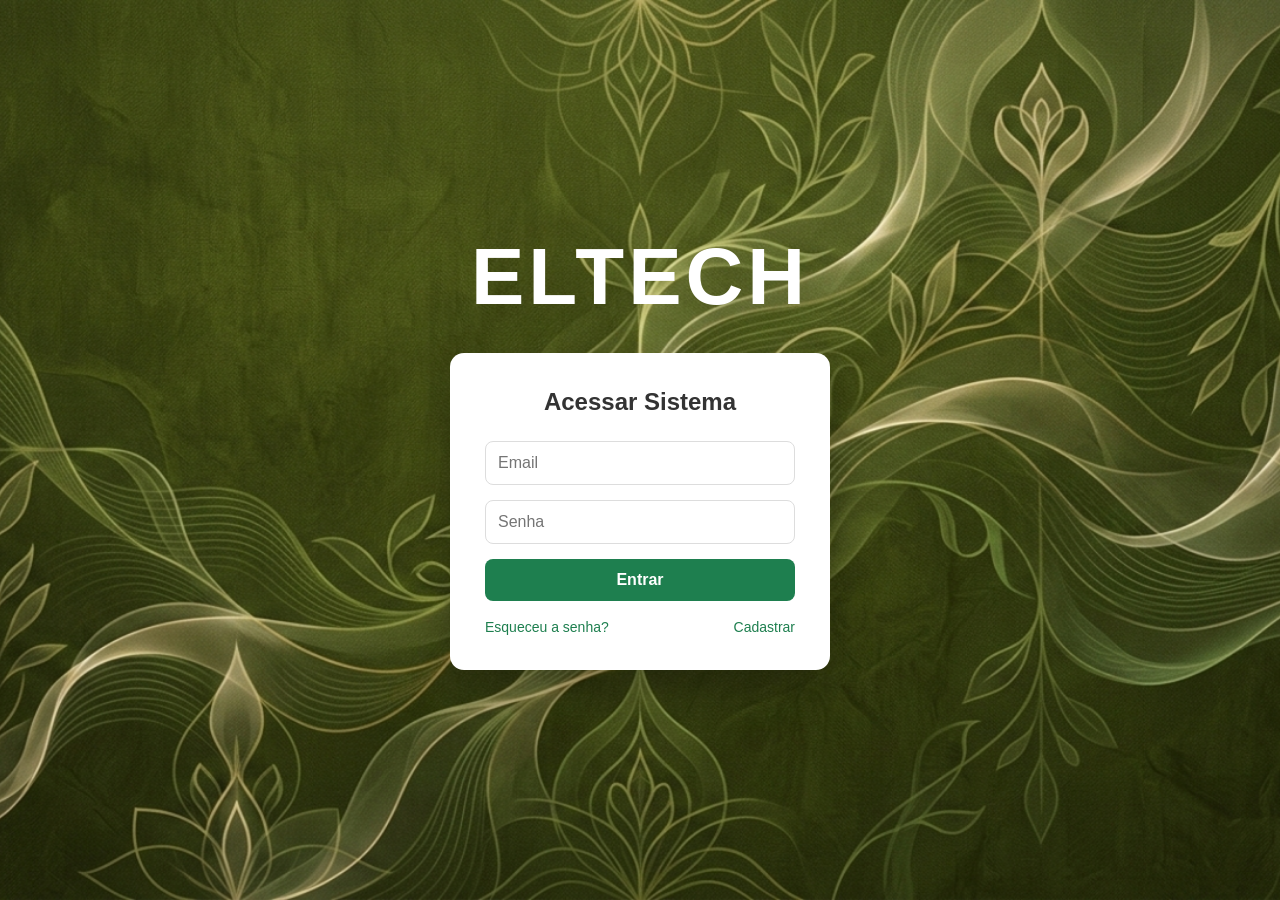
<file: index.html>
<!DOCTYPE html>
<html lang="pt-BR">
<head>
  <meta charset="UTF-8">
  <title>Carregando...</title>
  <link rel="icon" type="image/png" sizes="32x32" href="../assets/images/favicon.png">
  <link rel="shortcut icon" href="../assets/images/favicon.png">
  <script>
    // Redireciona para a página de login
    window.location.href = "src/pages/login.html";
  </script>
</head>
<body>
</body>
</html>
</file>
<file: src/styles/global.css>
* {
  margin: 0;
  padding: 0;
  box-sizing: border-box;
  font-family: 'Segoe UI', sans-serif;
}

body {
  min-height: 100vh;
  background: url("../assets/images/fundo.png") no-repeat center center fixed;
  background-size: cover;
}

/* LAYOUT PRINCIPAL */

.layout {
  display: flex;
  min-height: 100vh;
}

/* =========================
   SIDEBAR VIDRADA VERDE
========================= */

.sidebar {
  width: 260px;
  background: rgba(255, 255, 255, 0.12); /* transparente */
  backdrop-filter: blur(14px);
  -webkit-backdrop-filter: blur(12px);
  padding: 30px 20px;
  display: flex;
  flex-direction: column;
  box-shadow: 5px 0 25px rgba(0,0,0,0.25);
  border-right: 1px solid rgba(255,255,255,0.2);
}

.logo {
  font-size: 50px;
  font-weight: 800;
  color: white;
  margin-bottom: 40px;
  text-align: center;
  letter-spacing: 3px;
}

/* MENU */

.menu {
  display: flex;
  flex-direction: column;
  gap: 15px;
}

.menu a {
  text-decoration: none;
  color: white;
  font-weight: 600;
  padding: 12px 15px;
  border-radius: 8px;
  display: flex;
  align-items: center;
  gap: 12px;
  transition: 0.3s ease;
}

.menu a i {
  width: 20px;
  text-align: center;
  color: white;
}

.menu a:hover {
  background: rgba(255,255,255,0.2);
  transform: translateX(5px);
}

.menu a.active {
  background: rgba(255,255,255,0.25);
}

/* =========================
   CONTEÚDO PRINCIPAL
========================= */

.content {
  flex: 1;
  padding: 60px;
  color: white;
}

.content h2 {
  font-size: 32px;
  margin-bottom: 15px;
}

.content p {
  font-size: 18px;
  opacity: 0.95;
}

/* MODAL */

.modal-overlay {
  position: fixed;
  inset: 0;
  background: rgba(0,0,0,0.5);
  backdrop-filter: blur(5px);
  display: none;
  align-items: center;
  justify-content: center;
  z-index: 999;
}

.modal-overlay.active {
  display: flex;
}

.modal {
  width: 400px;
  background: rgba(255,255,255,0.15);
  backdrop-filter: blur(15px);
  padding: 30px;
  border-radius: 16px;
  color: white;
  position: relative;
  box-shadow: 0 20px 40px rgba(0,0,0,0.4);
  text-align: center;
}

.close-btn {
  position: absolute;
  top: 15px;
  right: 20px;
  cursor: pointer;
  font-size: 22px;
}

.profile-section img {
  width: 120px;
  height: 120px;
  border-radius: 50%;
  object-fit: cover;
  margin-bottom: 15px;
}

.profile-section input {
  margin-bottom: 15px;
  color: white;
}

.password-section input {
  width: 100%;
  padding: 10px;
  margin-bottom: 10px;
  border-radius: 8px;
  border: none;
}

.password-section button {
  width: 100%;
  padding: 10px;
  border-radius: 8px;
  border: none;
  background: #1e7f4f;
  color: white;
  cursor: pointer;
}

.logout-btn {
  margin-top: 20px;
  width: 100%;
  padding: 10px;
  border-radius: 8px;
  border: none;
  background: #b02a2a;
  color: white;
  cursor: pointer;
}

/* =========================
   MODAL REFINADO
========================= */

.modal {
  width: 420px;
  background: rgba(255,255,255,0.12);
  backdrop-filter: blur(18px);
  padding: 40px 30px;
  border-radius: 20px;
  color: white;
  position: relative;
  box-shadow: 0 25px 50px rgba(0,0,0,0.5);
  text-align: center;
}

.modal-title {
  margin-bottom: 25px;
  font-size: 24px;
  letter-spacing: 1px;
}

.close-btn {
  position: absolute;
  top: 15px;
  right: 20px;
  cursor: pointer;
  font-size: 22px;
  opacity: 0.8;
  transition: 0.3s;
}

.close-btn:hover {
  opacity: 1;
}

/* FOTO */

.profile-section {
  display: flex;
  flex-direction: column;
  align-items: center;
}

.photo-wrapper {
  position: relative;
  width: 140px;
  height: 140px;
  border-radius: 50%;
  overflow: hidden;
  cursor: pointer;
  margin-bottom: 15px;
  border: 3px solid rgba(255,255,255,0.4);
  transition: 0.3s;
}

.photo-wrapper:hover {
  transform: scale(1.05);
}

.photo-wrapper img {
  width: 100%;
  height: 100%;
  object-fit: cover;
}

.photo-overlay {
  position: absolute;
  inset: 0;
  background: rgba(0,0,0,0.4);
  display: flex;
  align-items: center;
  justify-content: center;
  opacity: 0;
  transition: 0.3s;
}

.photo-overlay i {
  color: white;
  font-size: 22px;
}

.photo-wrapper:hover .photo-overlay {
  opacity: 1;
}

#userName {
  font-size: 18px;
  margin-top: 5px;
  font-weight: 600;
}

/* DIVISOR */

.divider {
  height: 1px;
  background: rgba(255,255,255,0.2);
  margin: 25px 0;
}

/* SENHA */

.password-section h4 {
  margin-bottom: 15px;
  font-weight: 600;
}

.password-section input {
  width: 100%;
  padding: 12px;
  margin-bottom: 12px;
  border-radius: 10px;
  border: none;
  outline: none;
}

.primary-btn {
  width: 100%;
  padding: 12px;
  border-radius: 10px;
  border: none;
  background: #1e7f4f;
  color: white;
  font-weight: 600;
  cursor: pointer;
  transition: 0.3s;
}

.primary-btn:hover {
  background: #145a3a;
}

/* LOGOUT */

.logout-btn {
  width: 100%;
  padding: 12px;
  border-radius: 10px;
  border: none;
  background: #b02a2a;
  color: white;
  font-weight: 600;
  cursor: pointer;
  transition: 0.3s;
}

.logout-btn:hover {
  background: #8a1f1f;
}

/* =========================
   MODAL CONFIRMAÇÃO LOGOUT
========================= */

.confirm-modal {
  width: 350px;
  background: rgba(255,255,255,0.12);
  backdrop-filter: blur(18px);
  padding: 30px;
  border-radius: 18px;
  color: white;
  text-align: center;
  box-shadow: 0 20px 40px rgba(0,0,0,0.5);
}

.confirm-actions {
  display: flex;
  justify-content: space-between;
  margin-top: 25px;
  gap: 15px;
}

.cancel-btn {
  flex: 1;
  padding: 10px;
  border-radius: 10px;
  border: none;
  background: #777;
  color: white;
  cursor: pointer;
}

.confirm-btn {
  flex: 1;
  padding: 10px;
  border-radius: 10px;
  border: none;
  background: #b02a2a;
  color: white;
  cursor: pointer;
}

.confirm-btn:hover {
  background: #8a1f1f;
}

/* =========================
   RESPONSIVO
========================= */

/* Responsivo para telas pequenas */
@media (max-width: 768px) {
  body {
    padding: 0;
  }

  /* Barra superior com o título */
  body::before {
    content: "ELTECH";
    position: fixed;
    top: 0;
    left: 0;
    width: 100%;
    height: 70px;
    display: flex;
    align-items: center;
    justify-content: center;
    background: rgba(255, 255, 255, 0.12);
    backdrop-filter: blur(18px);
    color: #fff;
    font-size: 35px;
    font-weight: 800;
    letter-spacing: 3px;
    z-index: 960; /* fica abaixo dos modais (999) */
    box-shadow: 0 10px 30px rgba(0, 0, 0, 0.35);
    pointer-events: none;
  }

  .layout {
    flex-direction: column;
  }

  .sidebar {
    width: 100%;
    height: 80px;
    position: fixed;
    bottom: 0;
    left: 0;
    padding: 10px 18px;
    display: flex;
    flex-direction: row;
    align-items: center;
    justify-content: space-between;
    border-right: none;
    border-top: 1px solid rgba(255, 255, 255, 0.2);
    box-shadow: 0 -12px 30px rgba(0, 0, 0, 0.35);
    z-index: 950;
  }

  .sidebar .logo {
    display: none; /* evita duplicar o título */
  }

  .menu {
    width: 100%;
    flex-direction: row;
    gap: 10px;
  }

  .menu a {
    flex: 1;
    justify-content: center;
    border-radius: 12px;
    padding: 10px 0;
    font-size: 0; /* esconde o texto, deixando só o ícone */
    background: transparent;
    transform: none;
  }

  .menu a:hover,
  .menu a.active {
    background: rgba(255, 255, 255, 0.2);
  }

  .menu a i {
    font-size: 22px;
    margin-left: 10px;
  }

  .content {
    padding: 90px 20px 110px; /* distância das barras */
    min-height: calc(100vh - 180px);
    display: flex;
    flex-direction: column;
    justify-content: center;
    align-items: center;
    text-align: center;
    gap: 12px;
  }
}
</file>
<file: src/styles/inseminacao.css>
/* ---------- Painel Principal ---------- */
.insemination-panel {
  width: min(760px, 100%);
  margin: 0 auto;
  padding: 48px 42px 40px;
  border-radius: 26px;
  background: rgba(255, 255, 255, 0.12);
  backdrop-filter: blur(22px);
  box-shadow: 0 25px 60px rgba(0, 0, 0, 0.45);
  text-align: center;
  display: flex;
  flex-direction: column;
  gap: 28px;
}

button {
  height: 50px;
  min-height: 50px;
  display: inline-flex;
  align-items: center;
  justify-content: center;
  box-sizing: border-box;
}

.insemination-panel__header h1 {
  font-size: 32px;
  font-weight: 700;
  margin-bottom: 12px;
}

.insemination-panel__header p {
  font-size: 17px;
  color: rgba(255, 255, 255, 0.85);
}

.sheet-section {
  display: flex;
  flex-direction: column;
  gap: 26px;
}

.sheet-section.hidden,
.hidden {
  display: none !important;
}

/* ---------- Lista de Planilhas ---------- */
.create-sheet-btn {
  align-self: center;
  padding: 0 28px;
  border-radius: 12px;
  font-size: 16px;
  display: inline-flex;
  align-items: center;
  gap: 10px;
  box-shadow: 0 14px 30px rgba(30, 127, 79, 0.35);
}

.create-sheet-btn i {
  font-size: 18px;
}

.sheet-list {
  width: 100%;
  display: flex;
  flex-direction: column;
  gap: 18px;
}

.sheet-list .empty-state {
  font-size: 16px;
  color: rgba(255, 255, 255, 0.8);
  padding: 16px 0;
}

.sheet-item {
  width: 100%;
  padding: 18px 22px;
  border-radius: 18px;
  background: rgba(255, 255, 255, 0.08);
  backdrop-filter: blur(14px);
  border: 1px solid rgba(255, 255, 255, 0.12);
  display: flex;
  justify-content: space-between;
  align-items: center;
  gap: 16px;
}

.sheet-info {
  text-align: left;
}

.sheet-info h4 {
  font-size: 18px;
  font-weight: 600;
  margin-bottom: 6px;
}

.sheet-date {
  font-size: 14px;
  color: rgba(255, 255, 255, 0.65);
}

.sheet-actions {
  display: flex;
  align-items: center;
  gap: 10px;
}

.sheet-action-btn {
  border: none;
  border-radius: 12px;
  padding: 0 14px;
  display: inline-flex;
  align-items: center;
  gap: 8px;
  cursor: pointer;
  font-weight: 600;
  color: white;
  transition: 0.3s ease;
  background: rgba(255, 255, 255, 0.16);
  backdrop-filter: blur(8px);
}

.sheet-action-btn i {
  font-size: 16px;
}

.sheet-action-btn.open {
  background: rgba(30, 127, 79, 0.65);
}

.sheet-action-btn.open:hover {
  background: rgba(30, 127, 79, 0.82);
}

.sheet-action-btn.edit {
  background: rgba(242, 193, 58, 0.7);
  color: #2f2610;
}

.sheet-action-btn.edit:hover {
  background: rgba(242, 193, 58, 0.85);
}

.sheet-action-btn.delete {
  background: rgba(176, 42, 42, 0.6);
}

.sheet-action-btn.delete:hover {
  background: rgba(176, 42, 42, 0.78);
}

/* ---------- Modal Criar/Editar Planilha ---------- */
#sheetModal .sheet-modal {
  width: min(420px, 92%);
  padding: 36px 32px;
  border-radius: 20px;
  background: rgba(16, 38, 27, 0.8);
  backdrop-filter: blur(24px);
  color: white;
  text-align: left;
  position: relative;
  box-shadow: 0 22px 60px rgba(0, 0, 0, 0.55);
}

.sheet-modal h3 {
  font-size: 24px;
  margin-bottom: 6px;
}

.sheet-modal__subtitle {
  font-size: 15px;
  color: rgba(255, 255, 255, 0.75);
  margin-bottom: 24px;
}

.sheet-modal form {
  display: flex;
  flex-direction: column;
  gap: 24px;
}

.sheet-modal input {
  width: 100%;
  padding: 14px 16px;
  border-radius: 12px;
  border: none;
  background: rgba(255, 255, 255, 0.15);
  color: white;
  font-size: 16px;
}

.sheet-modal input::placeholder {
  color: rgba(255, 255, 255, 0.65);
}

.modal-actions {
  display: flex;
  justify-content: flex-end;
  gap: 12px;
  margin-top: 12px;
}

.ghost-btn {
  padding: 0 20px;
  border: 1px solid rgba(255, 255, 255, 0.35);
  border-radius: 10px;
  background: transparent;
  color: white;
  font-weight: 600;
  cursor: pointer;
  transition: 0.3s;
}

.ghost-btn:hover {
  background: rgba(255, 255, 255, 0.15);
}

/* ---------- Modal Exclusão ---------- */
#deleteSheetModal .confirm-description,
#deleteProcedureModal .confirm-description {
  margin-top: 12px;
  font-size: 15px;
  color: rgba(255, 255, 255, 0.78);
}

/* ---------- Detalhes da Planilha ---------- */
.sheet-detail-title {
  font-size: 28px;
  font-weight: 700;
  text-align: center;
}

.sheet-detail-actions {
  display: flex;
  flex-direction: row;
  justify-content: center;
  gap: 16px;
  flex-wrap: wrap;
  margin: 0 auto;
  width: 100%;
}

.sheet-detail-actions > button {
  flex: 1 1 180px;
  max-width: 220px;
}

.back-btn,
.add-procedure-btn {
  padding: 0 16px;
  border-radius: 12px;
  font-size: 16px;
  font-weight: 600;
  display: inline-flex;
  align-items: center;
  justify-content: center;
  gap: 10px;
  cursor: pointer;
  border: none;
  transition: 0.3s ease;
}

.back-btn {
  background: rgba(165, 165, 165, 0.4);
  color: white;
}

.back-btn:hover {
  background: rgba(165, 165, 165, 0.58);
}

.add-procedure-btn {
  background: rgba(30, 127, 79, 0.75);
  color: white;
  box-shadow: 0 14px 30px rgba(30, 127, 79, 0.35);
}

.add-procedure-btn:hover {
  background: rgba(30, 127, 79, 0.9);
}

/* ---------- Campo de Busca ---------- */
.sheet-search {
  width: 100%;
  display: flex;
  align-items: center;
  gap: 12px;
  padding: 0 18px;
  border-radius: 14px;
  background: rgba(255, 255, 255, 0.12);
  backdrop-filter: blur(10px);
  border: 1px solid rgba(255, 255, 255, 0.18);
  height: 40px;
}

.sheet-search i {
  font-size: 18px;
  color: rgba(255, 255, 255, 0.7);
}

.sheet-search input {
  flex: 1;
  background: transparent;
  border: none;
  color: #fff;
  font-size: 15px;
  height: 100%;
}

.sheet-search input::placeholder {
  color: rgba(255, 255, 255, 0.6);
}

.sheet-search input:focus {
  outline: none;
}

/* ---------- Lista de Procedimentos ---------- */
.procedure-list {
  width: 100%;
  padding: 22px;
  border-radius: 18px;
  background: rgba(255, 255, 255, 0.08);
  backdrop-filter: blur(12px);
  border: 1px solid rgba(255, 255, 255, 0.12);
  min-height: 220px;
  display: flex;
  flex-direction: column;
  gap: 14px;
}

.procedure-list .empty-state {
  margin: 0;
  font-size: 16px;
  color: rgba(255, 255, 255, 0.8);
  text-align: center;
}

.procedure-card {
  padding: 18px;
  border-radius: 16px;
  background: rgba(0, 0, 0, 0.22);
  backdrop-filter: blur(12px);
  border: 1px solid rgba(255, 255, 255, 0.08);
  display: grid;
  gap: 12px;
  text-align: left;
}

.procedure-card__header {
  display: flex;
  justify-content: space-between;
  align-items: center;
  gap: 14px;
}

.procedure-card__header h4 {
  font-size: 18px;
  font-weight: 700;
}

.procedure-badge {
  padding: 4px 10px;
  border-radius: 20px;
  font-size: 13px;
  color: white;
  background: rgba(30, 127, 79, 0.6);
}

.procedure-grid {
  display: grid;
  grid-template-columns: repeat(auto-fit, minmax(220px, 1fr));
  gap: 10px 18px;
}

.procedure-field span {
  font-size: 12px;
  text-transform: uppercase;
  letter-spacing: 0.5px;
  color: rgba(255, 255, 255, 0.6);
}

.procedure-field strong {
  display: block;
  margin-top: 4px;
  font-size: 15px;
  color: #f5f5f5;
}

.procedure-card__actions {
  display: flex;
  justify-content: flex-end;
}

.procedure-actions {
  display: flex;
  align-items: center;
  gap: 10px;
  margin-left: auto;
}

.procedure-action-btn {
  border: none;
  border-radius: 12px;
  padding: 0 14px;
  display: inline-flex;
  align-items: center;
  gap: 8px;
  cursor: pointer;
  font-weight: 600;
  color: white;
  transition: 0.3s ease;
  background: rgba(255, 255, 255, 0.16);
  backdrop-filter: blur(8px);
  font-size: 15px;
}

.procedure-action-btn i {
  font-size: 16px;
}

.procedure-action-btn.edit {
  background: rgba(242, 193, 58, 0.7);
  color: #2f2610;
}

.procedure-action-btn.edit:hover {
  background: rgba(242, 193, 58, 0.85);
}

.procedure-action-btn.delete {
  background: rgba(176, 42, 42, 0.6);
}

.procedure-action-btn.delete:hover {
  background: rgba(176, 42, 42, 0.78);
}

/* ---------- Modal Registrar/Editar Procedimento ---------- */
#addProcedureModal .add-procedure-modal {
  width: min(680px, 94%);
  padding: 38px 32px 34px;
  border-radius: 22px;
  background: rgba(16, 38, 27, 0.92);
  backdrop-filter: blur(26px);
  color: white;
  text-align: left;
  position: relative;
  box-shadow: 0 22px 60px rgba(0, 0, 0, 0.55);
  max-height: calc(100vh - 48px);
  overflow-y: auto;
}

#addProcedureModal .add-procedure-modal::-webkit-scrollbar {
  width: 6px;
}

#addProcedureModal .add-procedure-modal::-webkit-scrollbar-thumb {
  background: rgba(255, 255, 255, 0.35);
  border-radius: 999px;
}

.add-procedure-modal h3 {
  font-size: 26px;
  font-weight: 700;
  text-align: center;
  margin-bottom: 10px;
}

.add-procedure__subtitle {
  text-align: center;
  font-size: 15px;
  color: rgba(255, 255, 255, 0.75);
  margin-bottom: 28px;
}

#addProcedureForm .grid {
  display: grid;
  grid-template-columns: repeat(2, minmax(0, 1fr));
  gap: 18px 24px;
}

#addProcedureForm label {
  display: flex;
  flex-direction: column;
  gap: 6px;
  font-size: 14px;
  color: rgba(255, 255, 255, 0.78);
}

#addProcedureForm input,
#addProcedureForm select,
#addProcedureForm textarea {
  width: 100%;
  padding: 13px 14px;
  border-radius: 12px;
  border: none;
  background: rgba(255, 255, 255, 0.14);
  color: white;
  font-size: 15px;
  resize: vertical;
}

#addProcedureForm textarea {
  min-height: 80px;
  max-height: 160px;
}

#addProcedureForm input::placeholder,
#addProcedureForm textarea::placeholder {
  color: rgba(255, 255, 255, 0.65);
}

#addProcedureForm select option {
  color: #222;
}

.time-field .time-inputs {
  display: flex;
  align-items: center;
  gap: 8px;
}

.time-field input {
  width: 100%;
  max-width: 90px;
  text-align: center;
}

.time-field .time-separator {
  font-size: 18px;
  font-weight: 700;
  color: rgba(255, 255, 255, 0.92);
}

#addProcedureForm .modal-actions {
  margin-top: 32px;
  padding-top: 20px;
  border-top: 1px solid rgba(255, 255, 255, 0.12);
  justify-content: center;
  gap: 20px;
  flex-wrap: wrap;
}

#addProcedureForm .modal-actions button {
  flex: 1 1 180px;
  max-width: 220px;
}

/* ---------- Toasts (mesmo padrão) ---------- */
.toast-container {
  position: fixed;
  top: 18px;
  left: 50%;
  transform: translateX(-50%);
  width: min(90%, 420px);
  display: flex;
  flex-direction: column;
  align-items: center;
  gap: 12px;
  z-index: 9999;
  pointer-events: none;
}

.toast {
  width: 100%;
  padding: 16px 22px;
  border-radius: 14px;
  color: #ffffff;
  font-weight: 600;
  letter-spacing: 0.3px;
  box-shadow: 0 18px 40px rgba(0, 0, 0, 0.25);
  opacity: 0;
  transform: translateY(-14px) scale(0.94);
  transition: opacity 0.35s ease, transform 0.35s ease;
  border: 1px solid transparent;
  text-align: center;
  background: rgba(30, 127, 79, 0.85);
  backdrop-filter: blur(18px);
}

.toast.show {
  opacity: 1;
  transform: translateY(0) scale(1);
}

.toast.success {
  background: linear-gradient(135deg, rgba(30, 127, 79, 0.92), rgba(30, 127, 79, 0.78));
  border-color: rgba(30, 127, 79, 0.55);
}

.toast.danger,
.toast.error {
  background: linear-gradient(135deg, rgba(176, 42, 42, 0.92), rgba(176, 42, 42, 0.78));
  border-color: rgba(176, 42, 42, 0.55);
}

.toast.info {
  background: linear-gradient(135deg, rgba(242, 193, 58, 0.92), rgba(242, 193, 58, 0.78));
  color: #2f2610;
  border-color: rgba(242, 193, 58, 0.55);
}

/* ---------- Responsivo como no modelo ---------- */
@media (max-width: 768px) {
  .insemination-panel {
    padding: 42px 24px 36px;
    gap: 24px;
  }

  .insemination-panel__header h1 {
    font-size: 26px;
  }

  .create-sheet-btn {
    width: 100%;
    justify-content: center;
    box-shadow: none;
  }

  .sheet-item {
    align-items: flex-start;
    flex-direction: column;
  }

  .sheet-actions {
    width: 100%;
    flex-wrap: wrap;
    justify-content: flex-end;
  }

  .sheet-action-btn {
    flex: 1;
    justify-content: center;
    min-width: 120px;
  }

  .sheet-detail-title {
    font-size: 24px;
  }

  .sheet-detail-actions {
    flex-direction: column;
    width: min(320px, 100%);
    gap: 12px;
    height: 50px;
  }

  .sheet-detail-actions > button {
    max-width: none;
    font-size: 15px;
  }

  .sheet-search {
    padding: 0 14px;
  }

  .procedure-card__header h4 {
    font-size: 17px;
  }

  .procedure-grid {
    grid-template-columns: 1fr;
  }

  .procedure-actions {
    width: 100%;
    justify-content: center;
  }

  .procedure-action-btn {
    flex: 1;
    justify-content: center;
  }

  #addProcedureForm .grid {
    grid-template-columns: 1fr;
  }

  #addProcedureForm .modal-actions {
    margin-top: 24px;
    gap: 14px;
  }

  #addProcedureForm .modal-actions button {
    flex: 1 1 100%;
    max-width: none;
  }
}

/* ---------- Sidebar fixa em telas grandes ---------- */
@media (min-width: 1024px) {
  .layout {
    display: flex;
  }

  .sidebar {
    position: sticky;
    top: 0;
    height: 100vh;
    flex-shrink: 0;
    overflow-y: auto;
  }

  .content {
    flex: 1;
  }
}
</file>
<file: src/styles/login.css>
* {
  margin: 0;
  padding: 0;
  box-sizing: border-box;
  font-family: 'Segoe UI', sans-serif;
}

body {
  min-height: 100vh;
  background: url("../assets/images/fundo.png") no-repeat center center fixed;
  background-size: cover;
  display: flex;
  align-items: center;
  justify-content: center;
  padding: 20px;
}

.main-wrapper {
  text-align: center;
  width: 100%;
  max-width: 1200px;
}

.company-title {
  font-size: clamp(32px, 80px, 90px);
  font-weight: 800;
  color: white;
  letter-spacing: 4px;
  margin-bottom: 30px;
  word-break: break-word;
}

.card {
  background: #ffffff;
  width: 100%;
  max-width: 380px;
  padding: clamp(20px, 4vw, 35px);
  border-radius: 14px;
  box-shadow: 0 20px 40px rgba(0,0,0,0.3);
  animation: fadeIn 0.4s ease;
  margin: 0 auto;
}

.form {
  display: none;
  flex-direction: column;
}

.form.active {
  display: flex;
}

h2 {
  margin-bottom: 25px;
  color: #333;
  font-size: clamp(18px, 4vw, 24px);
}

input {
  padding: 12px;
  margin-bottom: 15px;
  border: 1px solid #ddd;
  border-radius: 8px;
  transition: 0.3s;
  font-size: 16px;
}

input:focus {
  outline: none;
  border-color: #1e7f4f;
  box-shadow: 0 0 0 2px rgba(30,127,79,0.2);
}

.btn {
  padding: 12px;
  border: none;
  border-radius: 8px;
  background: #1e7f4f;
  color: white;
  font-weight: 600;
  cursor: pointer;
  transition: 0.3s;
  font-size: 16px;
}

.btn:hover {
  background: #145a3a;
  transform: translateY(-2px);
}

.footer-links {
  margin-top: 18px;
  display: flex;
  justify-content: space-between;
  font-size: 14px;
  color: #1e7f4f;
  flex-wrap: wrap;
  gap: 10px;
}

.footer-links span {
  cursor: pointer;
}

.footer-links span:hover {
  text-decoration: underline;
}

.toast {
  position: fixed;
  top: -100px;
  left: 50%;
  transform: translateX(-50%);
  padding: 14px 24px;
  border-radius: 8px;
  font-weight: 600;
  color: white;
  box-shadow: 0 8px 20px rgba(0,0,0,0.2);
  transition: 0.4s ease;
  z-index: 9999;
  opacity: 0;
}

.toast.show {
  top: 20px;
  opacity: 1;
}

.toast.success {
  background: #1e7f4f;
}

.toast.error {
  background: #b02a2a;
}

@keyframes fadeIn {
  from { opacity: 0; transform: translateY(15px); }
  to { opacity: 1; transform: translateY(0); }
}
</file>
<file: src/styles/rebanho.css>
.herd-panel {
  width: min(760px, 100%);
  margin: 0 auto;
  padding: 48px 42px 40px;
  border-radius: 26px;
  background: rgba(255, 255, 255, 0.12);
  backdrop-filter: blur(22px);
  box-shadow: 0 25px 60px rgba(0, 0, 0, 0.45);
  text-align: center;
  display: flex;
  flex-direction: column;
  gap: 28px;
}

button {
  height: 50px;
  min-height: 50px;
  display: inline-flex;
  align-items: center;
  justify-content: center;
  box-sizing: border-box;
}

.herd-panel__header h1 {
  font-size: 32px;
  font-weight: 700;
  margin-bottom: 12px;
}

.herd-panel__header p {
  font-size: 17px;
  color: rgba(255, 255, 255, 0.85);
}

.sheet-section {
  display: flex;
  flex-direction: column;
  gap: 26px;
}

.sheet-section.hidden {
  display: none !important;
}

.hidden {
  display: none !important;
}

.create-sheet-btn {
  align-self: center;
  padding: 0 28px;
  border-radius: 12px;
  font-size: 16px;
  display: inline-flex;
  align-items: center;
  gap: 10px;
  box-shadow: 0 14px 30px rgba(30, 127, 79, 0.35);
}

.create-sheet-btn i {
  font-size: 18px;
}

.sheet-list {
  width: 100%;
  display: flex;
  flex-direction: column;
  gap: 18px;
}

.sheet-list .empty-state {
  font-size: 16px;
  color: rgba(255, 255, 255, 0.8);
  padding: 16px 0;
}

.sheet-item {
  width: 100%;
  padding: 18px 22px;
  border-radius: 18px;
  background: rgba(255, 255, 255, 0.08);
  backdrop-filter: blur(14px);
  border: 1px solid rgba(255, 255, 255, 0.12);
  display: flex;
  justify-content: space-between;
  align-items: center;
  gap: 16px;
}

.sheet-info {
  text-align: left;
}

.sheet-info h4 {
  font-size: 18px;
  font-weight: 600;
  margin-bottom: 6px;
}

.sheet-date {
  font-size: 14px;
  color: rgba(255, 255, 255, 0.65);
}

.sheet-actions {
  display: flex;
  align-items: center;
  gap: 10px;
}

.sheet-action-btn {
  border: none;
  border-radius: 12px;
  padding: 0 14px;
  display: inline-flex;
  align-items: center;
  gap: 8px;
  cursor: pointer;
  font-weight: 600;
  color: white;
  transition: 0.3s ease;
  background: rgba(255, 255, 255, 0.16);
  backdrop-filter: blur(8px);
}

.sheet-action-btn i {
  font-size: 16px;
}

.sheet-action-btn.open {
  background: rgba(30, 127, 79, 0.65);
}

.sheet-action-btn.open:hover {
  background: rgba(30, 127, 79, 0.82);
}

.sheet-action-btn.edit {
  background: rgba(242, 193, 58, 0.7);
  color: #2f2610;
}

.sheet-action-btn.edit:hover {
  background: rgba(242, 193, 58, 0.85);
}

.sheet-action-btn.delete {
  background: rgba(176, 42, 42, 0.6);
}

.sheet-action-btn.delete:hover {
  background: rgba(176, 42, 42, 0.78);
}

/* ---------- Modal Criar/Editar ---------- */

#sheetModal .sheet-modal {
  width: min(420px, 92%);
  padding: 36px 32px;
  border-radius: 20px;
  background: rgba(16, 38, 27, 0.8);
  backdrop-filter: blur(24px);
  color: white;
  text-align: left;
  position: relative;
  box-shadow: 0 22px 60px rgba(0, 0, 0, 0.55);
}

.sheet-modal h3 {
  font-size: 24px;
  margin-bottom: 6px;
}

.sheet-modal__subtitle {
  font-size: 15px;
  color: rgba(255, 255, 255, 0.75);
  margin-bottom: 24px;
}

.sheet-modal form {
  display: flex;
  flex-direction: column;
  gap: 24px;
}

.sheet-modal input {
  width: 100%;
  padding: 14px 16px;
  border-radius: 12px;
  border: none;
  background: rgba(255, 255, 255, 0.15);
  color: white;
  font-size: 16px;
}

.sheet-modal input::placeholder {
  color: rgba(255, 255, 255, 0.65);
}

.modal-actions {
  display: flex;
  justify-content: flex-end;
  gap: 12px;
  margin-top: 12px;
}

.ghost-btn {
  padding: 0 20px;
  border: 1px solid rgba(255, 255, 255, 0.35);
  border-radius: 10px;
  background: transparent;
  color: white;
  font-weight: 600;
  cursor: pointer;
  transition: 0.3s;
}

.ghost-btn:hover {
  background: rgba(255, 255, 255, 0.15);
}

/* ---------- Modal Exclusão ---------- */

#deleteSheetModal .confirm-description,
#deleteAnimalModal .confirm-description {
  margin-top: 12px;
  font-size: 15px;
  color: rgba(255, 255, 255, 0.78);
}

/* ---------- Detalhes da Planilha ---------- */

.sheet-detail-title {
  font-size: 28px;
  font-weight: 700;
  text-align: center;
}

.sheet-detail-actions {
  display: flex;
  flex-direction: row;
  justify-content: center;
  gap: 16px;
  flex-wrap: wrap;
  margin: 0 auto;
  width: 100%;
}

.sheet-detail-actions > button {
  flex: 1 1 180px;
  max-width: 220px;
}

.back-btn,
.add-animal-btn {
  padding: 0 16px;
  border-radius: 12px;
  font-size: 16px;
  font-weight: 600;
  display: inline-flex;
  align-items: center;
  justify-content: center;
  gap: 10px;
  cursor: pointer;
  border: none;
  transition: 0.3s ease;
}

.back-btn {
  background: rgba(165, 165, 165, 0.4);
  color: white;
}

.back-btn:hover {
  background: rgba(165, 165, 165, 0.58);
}

.add-animal-btn {
  background: rgba(30, 127, 79, 0.75);
  color: white;
  box-shadow: 0 14px 30px rgba(30, 127, 79, 0.35);
}

.add-animal-btn:hover {
  background: rgba(30, 127, 79, 0.9);
}

.sheet-search {
  width: 100%;
  display: flex;
  align-items: center;
  gap: 12px;
  padding: 0 18px;
  border-radius: 14px;
  background: rgba(255, 255, 255, 0.12);
  backdrop-filter: blur(10px);
  border: 1px solid rgba(255, 255, 255, 0.18);
  height: 40px;
}

.sheet-search i {
  font-size: 18px;
  color: rgba(255, 255, 255, 0.7);
}

.sheet-search input {
  flex: 1;
  background: transparent;
  border: none;
  color: #fff;
  font-size: 15px;
  height: 100%;
}

.sheet-search input::placeholder {
  color: rgba(255, 255, 255, 0.6);
}

.sheet-search input:focus {
  outline: none;
}

.animal-list {
  width: 100%;
  padding: 22px;
  border-radius: 18px;
  background: rgba(255, 255, 255, 0.08);
  backdrop-filter: blur(12px);
  border: 1px solid rgba(255, 255, 255, 0.12);
  min-height: 220px;
  display: flex;
  flex-direction: column;
  gap: 14px;
}

.animal-list .empty-state {
  margin: 0;
  font-size: 16px;
  color: rgba(255, 255, 255, 0.8);
  text-align: center;
}

.animal-card {
  padding: 18px;
  border-radius: 16px;
  background: rgba(0, 0, 0, 0.22);
  backdrop-filter: blur(12px);
  border: 1px solid rgba(255, 255, 255, 0.08);
  display: grid;
  gap: 12px;
  text-align: left;
}

.animal-card__header {
  display: flex;
  justify-content: space-between;
  align-items: center;
  gap: 14px;
}

.animal-card__header h4 {
  font-size: 18px;
  font-weight: 700;
}

.animal-badge {
  padding: 4px 10px;
  border-radius: 20px;
  font-size: 13px;
  color: white;
  background: rgba(30, 127, 79, 0.6);
}

.animal-grid {
  display: grid;
  grid-template-columns: repeat(auto-fit, minmax(220px, 1fr));
  gap: 10px 18px;
}

.animal-field span {
  font-size: 12px;
  text-transform: uppercase;
  letter-spacing: 0.5px;
  color: rgba(255, 255, 255, 0.6);
}

.animal-field strong {
  display: block;
  margin-top: 4px;
  font-size: 15px;
  color: #f5f5f5;
}

.animal-actions {
  display: flex;
  align-items: center;
  gap: 10px;
}

.animal-action-btn {
  border: none;
  border-radius: 12px;
  padding: 0 14px;
  display: inline-flex;
  align-items: center;
  gap: 8px;
  cursor: pointer;
  font-weight: 600;
  color: white;
  transition: 0.3s ease;
  background: rgba(255, 255, 255, 0.16);
  backdrop-filter: blur(8px);
  font-size: 15px;
}

.animal-action-btn i {
  font-size: 16px;
}

.animal-action-btn.edit {
  background: rgba(242, 193, 58, 0.7);
  color: #2f2610;
}

.animal-action-btn.edit:hover {
  background: rgba(242, 193, 58, 0.85);
}

.animal-action-btn.delete {
  background: rgba(176, 42, 42, 0.6);
}

.animal-action-btn.delete:hover {
  background: rgba(176, 42, 42, 0.78);
}

/* ---------- Modal Adicionar/Editar Animal ---------- */

#addAnimalModal .add-animal-modal {
  width: min(680px, 94%);
  padding: 38px 32px 34px;
  border-radius: 22px;
  background: rgba(16, 38, 27, 0.92);
  backdrop-filter: blur(26px);
  color: white;
  text-align: left;
  position: relative;
  box-shadow: 0 22px 60px rgba(0, 0, 0, 0.55);
  max-height: calc(100vh - 48px);
  overflow-y: auto;
}

#addAnimalModal .add-animal-modal::-webkit-scrollbar {
  width: 6px;
}

#addAnimalModal .add-animal-modal::-webkit-scrollbar-thumb {
  background: rgba(255, 255, 255, 0.35);
  border-radius: 999px;
}

.add-animal-modal h3 {
  font-size: 26px;
  font-weight: 700;
  text-align: center;
  margin-bottom: 10px;
}

.add-animal__subtitle {
  text-align: center;
  font-size: 15px;
  color: rgba(255, 255, 255, 0.75);
  margin-bottom: 28px;
}

#addAnimalForm .grid {
  display: grid;
  grid-template-columns: repeat(2, minmax(0, 1fr));
  gap: 18px 24px;
}

#addAnimalForm label {
  display: flex;
  flex-direction: column;
  gap: 6px;
  font-size: 14px;
  color: rgba(255, 255, 255, 0.78);
}

#addAnimalForm input,
#addAnimalForm select {
  width: 100%;
  padding: 13px 14px;
  border-radius: 12px;
  border: none;
  background: rgba(255, 255, 255, 0.14);
  color: white;
  font-size: 15px;
}

#addAnimalForm input::placeholder {
  color: rgba(255, 255, 255, 0.65);
}

#addAnimalForm select option {
  color: #222;
}

#addAnimalForm .modal-actions {
  margin-top: 32px;
  padding-top: 20px;
  border-top: 1px solid rgba(255, 255, 255, 0.12);
  justify-content: center;
  gap: 20px;
  flex-wrap: wrap;
}

#addAnimalForm .modal-actions button {
  flex: 1 1 180px;
  max-width: 220px;
}

/* ---------- Toasts ---------- */

.toast-container {
  position: fixed;
  top: 18px;
  left: 50%;
  transform: translateX(-50%);
  width: min(90%, 420px);
  display: flex;
  flex-direction: column;
  align-items: center;
  gap: 12px;
  z-index: 9999;
  pointer-events: none;
}

.toast {
  width: 100%;
  padding: 16px 22px;
  border-radius: 14px;
  color: #ffffff;
  font-weight: 600;
  letter-spacing: 0.3px;
  box-shadow: 0 18px 40px rgba(0, 0, 0, 0.25);
  opacity: 0;
  transform: translateY(-14px) scale(0.94);
  transition: opacity 0.35s ease, transform 0.35s ease;
  border: 1px solid transparent;
  text-align: center;
  background: rgba(30, 127, 79, 0.85);
  backdrop-filter: blur(18px);
}

.toast.show {
  opacity: 1;
  transform: translateY(0) scale(1);
}

.toast.success {
  background: linear-gradient(135deg, rgba(30, 127, 79, 0.92), rgba(30, 127, 79, 0.78));
  border-color: rgba(30, 127, 79, 0.55);
}

.toast.danger,
.toast.error {
  background: linear-gradient(135deg, rgba(176, 42, 42, 0.92), rgba(176, 42, 42, 0.78));
  border-color: rgba(176, 42, 42, 0.55);
}

.toast.info {
  background: linear-gradient(135deg, rgba(242, 193, 58, 0.92), rgba(242, 193, 58, 0.78));
  color: #2f2610;
  border-color: rgba(242, 193, 58, 0.55);
}

/* ---------- Mobile ---------- */
@media (max-width: 768px) {
  .herd-panel {
    padding: 42px 24px 36px;
    gap: 24px;
  }

  .herd-panel__header h1 {
    font-size: 26px;
  }

  .create-sheet-btn {
    width: 100%;
    justify-content: center;
    box-shadow: none;
  }

  .sheet-item {
    align-items: flex-start;
    flex-direction: column;
  }

  .sheet-actions {
    width: 100%;
    flex-wrap: wrap;
    justify-content: flex-end;
  }

  .sheet-action-btn {
    flex: 1;
    justify-content: center;
    min-width: 120px;
  }

  .sheet-detail-title {
    font-size: 24px;
  }

  .sheet-detail-actions {
    flex-direction: column;
    width: min(320px, 100%);
    gap: 12px;
    height: 50px;
  }

  .sheet-detail-actions > button {
    max-width: none;
    font-size: 15px;
  }

  .sheet-search {
    padding: 0 14px;
  }

  .animal-card__header h4 {
    font-size: 17px;
  }

  .animal-grid {
    grid-template-columns: 1fr;
  }

  .animal-actions {
    width: 100%;
    justify-content: center;
  }

  .animal-action-btn {
    flex: 1;
    justify-content: center;
  }

  #addAnimalForm .grid {
    grid-template-columns: 1fr;
  }

  #addAnimalForm .modal-actions {
    margin-top: 24px;
    gap: 14px;
  }

  #addAnimalForm .modal-actions button {
    flex: 1 1 100%;
    max-width: none;
  }
}

/* ---------- Sidebar fixa em telas grandes ---------- */
@media (min-width: 1024px) {
  .layout {
    display: flex;
  }

  .sidebar {
    position: sticky;
    top: 0;
    height: 100vh;
    flex-shrink: 0;
    overflow-y: auto;
  }

  .content {
    flex: 1;
  }
}
</file>
